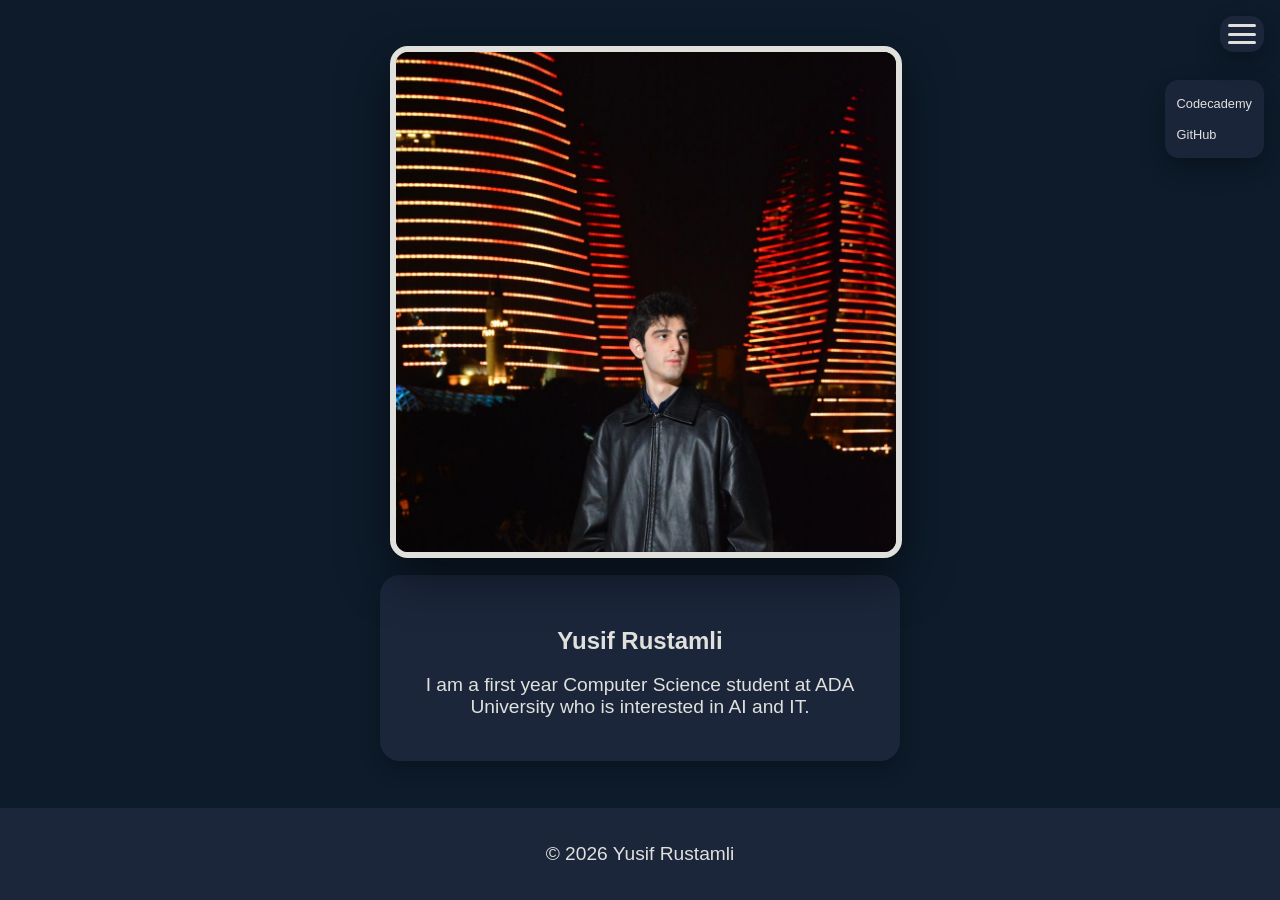
<file: index.html>
<!DOCTYPE html>
<html lang="en">
<head>
  <meta charset="UTF-8">
  <meta name="viewport" content="width=device-width, initial-scale=1.0">
  <title>Home</title>
  <link rel="stylesheet" href="style.css">
</head>
<body>

<nav class="top-nav">
  <button class="menu-toggle" aria-expanded="false" aria-controls="nav-menu" aria-label="Open menu">
    <span class="bar"></span>
    <span class="bar"></span>
    <span class="bar"></span>
  </button>

  <div id="nav-menu" class="nav-menu" aria-hidden="true">
    <a href="index.html">Home</a>
    <a href="about.html">About</a>
    <a href="projects.html">Projects</a>
    <a href="game.html">Game</a>
  </div>
</nav>

<div class="top-links">
  <a href="https://www.codecademy.com/profiles/yrustamli" target="_blank">Codecademy</a>
  <a href="https://github.com/0yusifyusif7-arch" target="_blank">GitHub</a>
</div>

<main>
  <section class="profile-card">
    <div class="image-wrapper">
      <img src="profile.jpeg" alt="Yusif Rustamli" class="profile-image">
    </div>

    <div class="text-card">
      <h1>Yusif Rustamli</h1>
      <p>I am a first year Computer Science student at ADA University who is interested in AI and IT.</p>
    </div>
  </section>
</main>

<footer>
  <p>© 2026 Yusif Rustamli</p>
</footer>

<script src="script.js"></script>
</body>
</html>
</file>
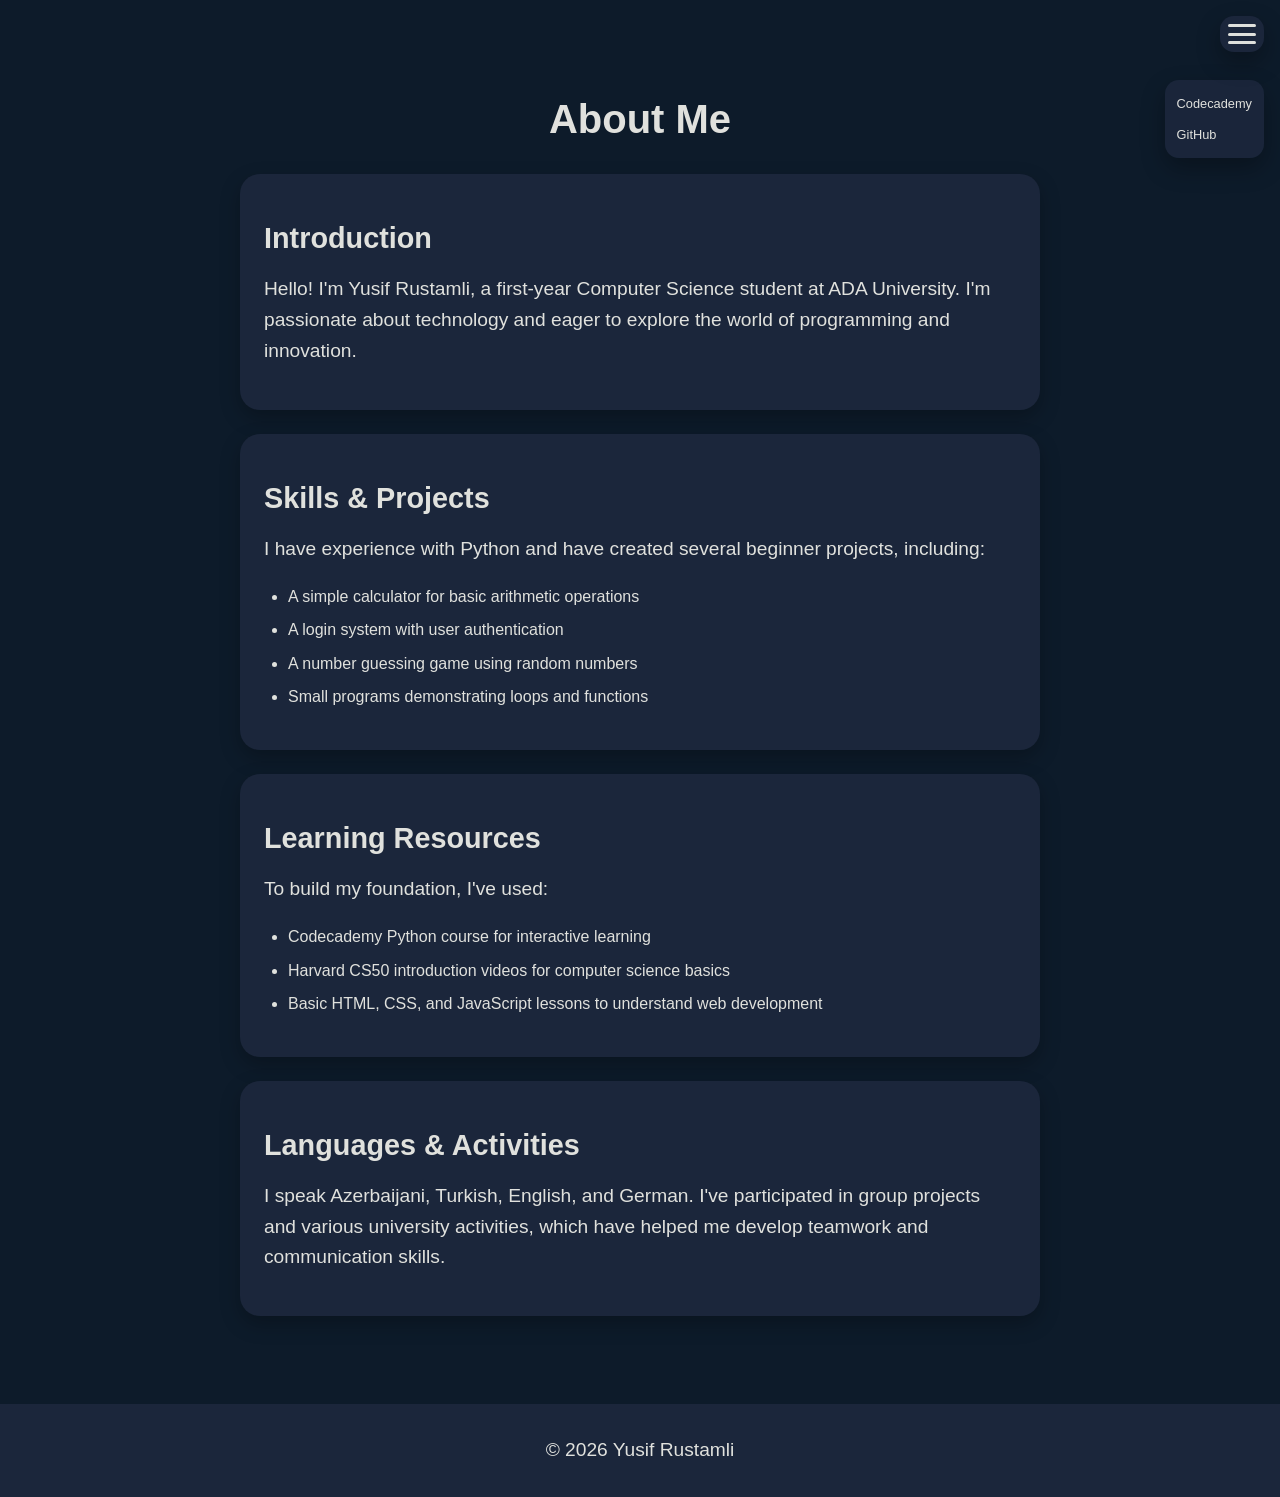
<file: about.html>
<!DOCTYPE html>
<html lang="en">
<head>
  <meta charset="UTF-8">
  <meta name="viewport" content="width=device-width, initial-scale=1.0">
  <title>About - Yusif Rustamli</title>
  <link rel="stylesheet" href="style.css">
</head>
<body>

<nav class="top-nav">
  <button class="menu-toggle" aria-expanded="false" aria-controls="nav-menu" aria-label="Open menu">
    <span class="bar"></span>
    <span class="bar"></span>
    <span class="bar"></span>
  </button>
  <div id="nav-menu" class="nav-menu" aria-hidden="true">
    <a href="index.html">Home</a>
    <a href="about.html">About</a>
    <a href="projects.html">Projects</a>
    <a href="game.html">Game</a>
  </div>
</nav>

<div class="top-links">
  <a href="https://www.codecademy.com/profiles/yrustamli" target="_blank">Codecademy</a>
  <a href="https://github.com/0yusifyusif7-arch" target="_blank">GitHub</a>
</div>

<main>
  <section class="about-section">
    <h1>About Me</h1>
    <div class="card">
      <h2>Introduction</h2>
      <p>Hello! I'm Yusif Rustamli, a first-year Computer Science student at ADA University. I'm passionate about technology and eager to explore the world of programming and innovation.</p>
    </div>

    <div class="card">
      <h2>Skills & Projects</h2>
      <p>I have experience with Python and have created several beginner projects, including:</p>
      <ul>
        <li>A simple calculator for basic arithmetic operations</li>
        <li>A login system with user authentication</li>
        <li>A number guessing game using random numbers</li>
        <li>Small programs demonstrating loops and functions</li>
      </ul>
    </div>

    <div class="card">
      <h2>Learning Resources</h2>
      <p>To build my foundation, I've used:</p>
      <ul>
        <li>Codecademy Python course for interactive learning</li>
        <li>Harvard CS50 introduction videos for computer science basics</li>
        <li>Basic HTML, CSS, and JavaScript lessons to understand web development</li>
      </ul>
    </div>

    <div class="card">
      <h2>Languages & Activities</h2>
      <p>I speak Azerbaijani, Turkish, English, and German. I've participated in group projects and various university activities, which have helped me develop teamwork and communication skills.</p>
    </div>
  </section>
</main>

<footer>
  <p>© 2026 Yusif Rustamli</p>
</footer>

<script src="script.js"></script>
</body>
</html>
</file>
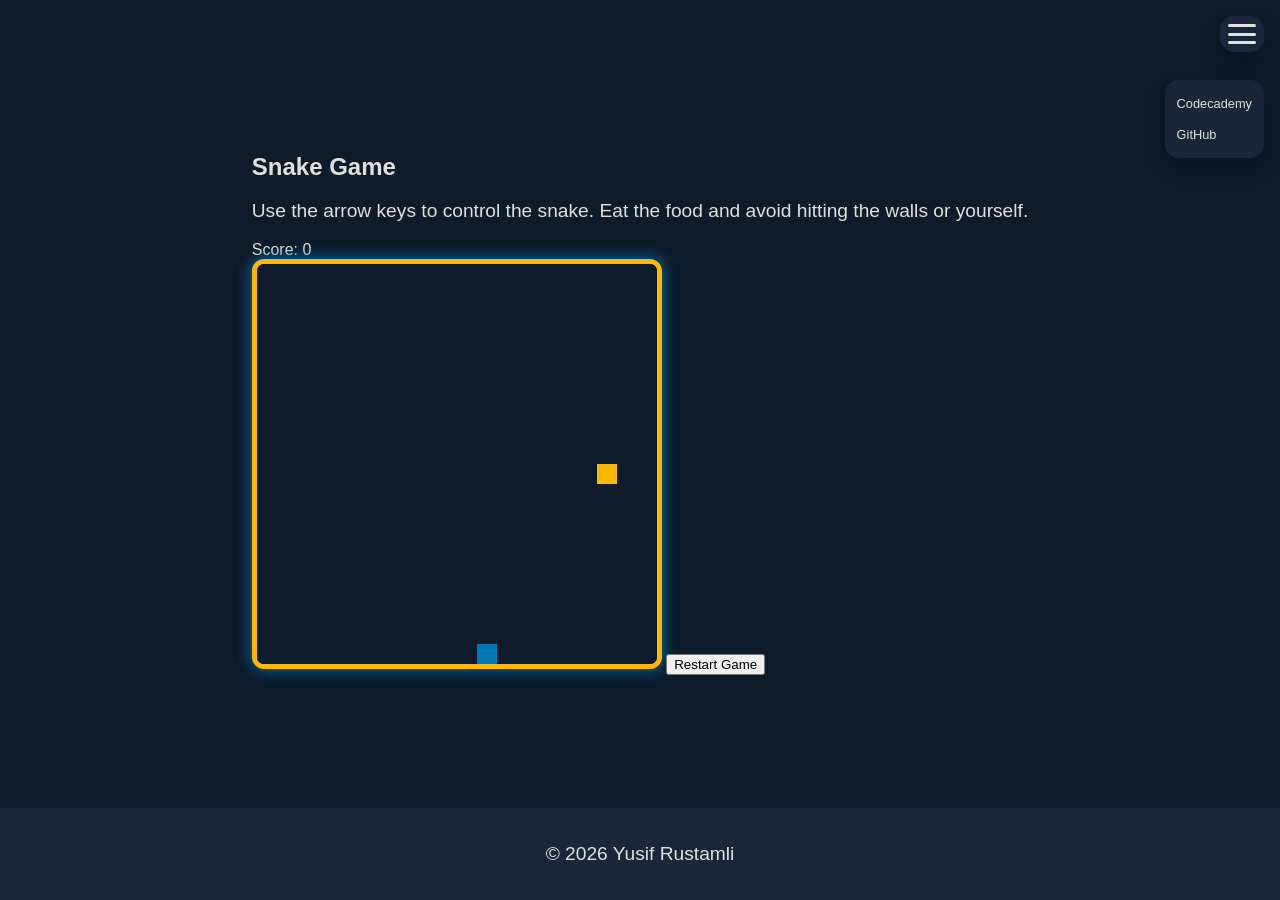
<file: game.html>
<!DOCTYPE html>
<html lang="en">
<head>
  <meta charset="UTF-8">
  <meta name="viewport" content="width=device-width, initial-scale=1.0">
  <title>Snake Game - Yusif Rustamli</title>
  <link rel="stylesheet" href="style.css">
</head>
<body>

<nav class="top-nav">
  <button class="menu-toggle" aria-expanded="false" aria-controls="nav-menu" aria-label="Open menu">
    <span class="bar"></span>
    <span class="bar"></span>
    <span class="bar"></span>
  </button>

  <div id="nav-menu" class="nav-menu" aria-hidden="true">
    <a href="index.html">Home</a>
    <a href="about.html">About</a>
    <a href="projects.html">Projects</a>
    <a href="game.html">Game</a>
  </div>
</nav>

<div class="top-links">
  <a href="https://www.codecademy.com/profiles/yrustamli" target="_blank">Codecademy</a>
  <a href="https://github.com/0yusifyusif7-arch" target="_blank">GitHub</a>
</div>

<main class="game-main">
  <section class="game-card">
    <h1>Snake Game</h1>
    <p>Use the arrow keys to control the snake. Eat the food and avoid hitting the walls or yourself.</p>

    <div class="score-box">
      Score: <span id="score">0</span>
    </div>

    <canvas id="gameCanvas" width="400" height="400"></canvas>

    <button class="restart-btn" onclick="restartGame()">Restart Game</button>
  </section>
</main>

<footer>
  <p>© 2026 Yusif Rustamli</p>
</footer>

<script src="script.js"></script>
<script src="snake.js"></script>
</body>
</html>
</file>
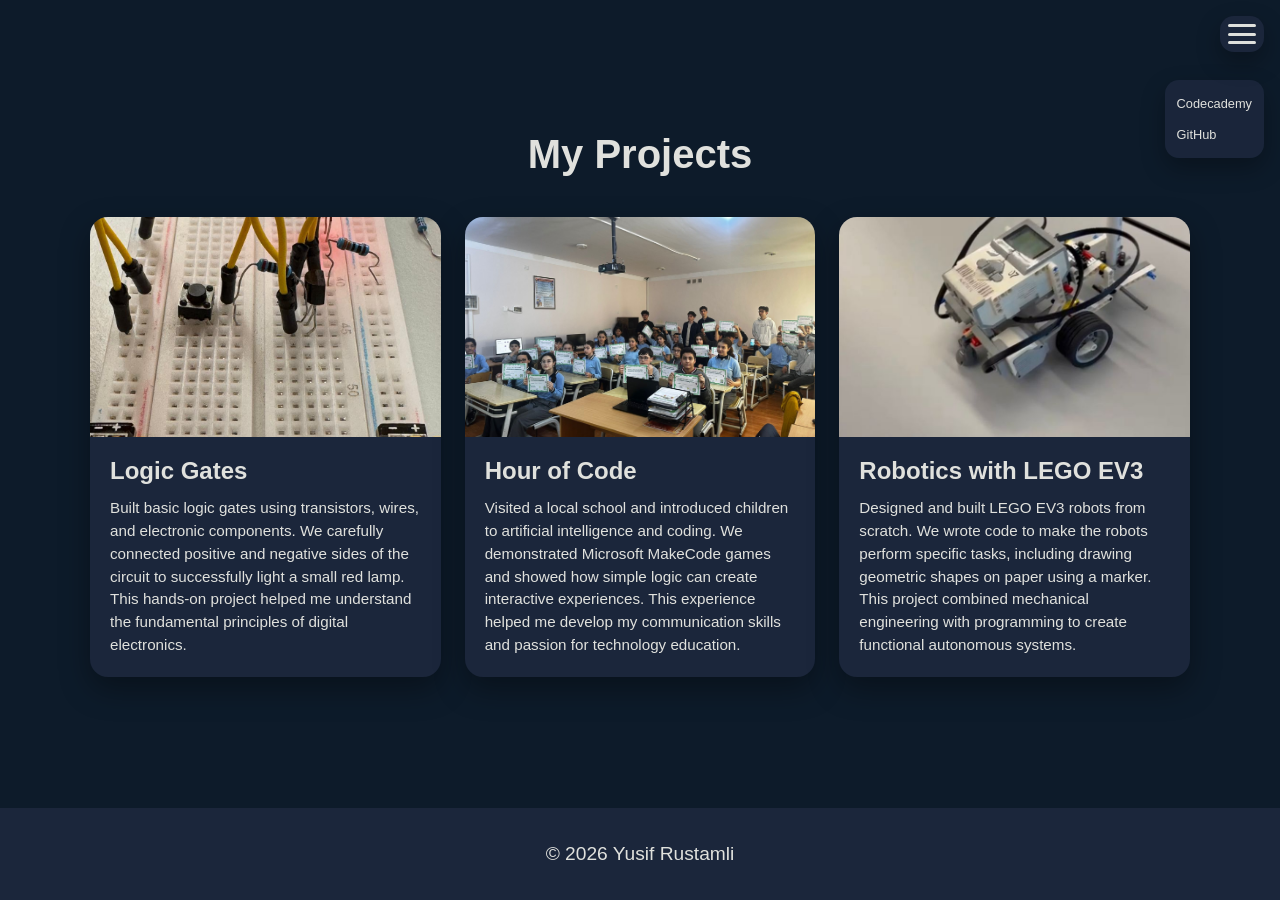
<file: projects.html>
<!DOCTYPE html>
<html lang="en">
<head>
  <meta charset="UTF-8">
  <meta name="viewport" content="width=device-width, initial-scale=1.0">
  <title>Projects - Yusif Rustamli</title>
  <link rel="stylesheet" href="style.css">
</head>
<body>

<nav class="top-nav">
  <button class="menu-toggle" aria-expanded="false" aria-controls="nav-menu" aria-label="Open menu">
    <span class="bar"></span>
    <span class="bar"></span>
    <span class="bar"></span>
  </button>
  <div id="nav-menu" class="nav-menu" aria-hidden="true">
    <a href="index.html">Home</a>
    <a href="about.html">About</a>
    <a href="projects.html">Projects</a>
    <a href="game.html">Game</a>
  </div>
</nav>

<div class="top-links">
  <a href="https://www.codecademy.com/profiles/yrustamli" target="_blank">Codecademy</a>
  <a href="https://github.com/0yusifyusif7-arch" target="_blank">GitHub</a>
</div>

<main>
  <section class="projects-section">
    <h1>My Projects</h1>
    
    <div class="projects-grid">
      <div class="project-card">
        <div class="project-image">
          <img src="photopr2.jpeg" alt="Logic Gates Project">
        </div>
        <div class="project-content">
          <h2>Logic Gates</h2>
          <p>Built basic logic gates using transistors, wires, and electronic components. We carefully connected positive and negative sides of the circuit to successfully light a small red lamp. This hands-on project helped me understand the fundamental principles of digital electronics.</p>
        </div>
      </div>

      <div class="project-card">
        <div class="project-image">
          <img src="photopr1.jpeg" alt="Hour of Code Project">
        </div>
        <div class="project-content">
          <h2>Hour of Code</h2>
          <p>Visited a local school and introduced children to artificial intelligence and coding. We demonstrated Microsoft MakeCode games and showed how simple logic can create interactive experiences. This experience helped me develop my communication skills and passion for technology education.</p>
        </div>
      </div>

      <div class="project-card">
        <div class="project-image">
          <img src="photopr3.jpeg" alt="Robotics Project">
        </div>
        <div class="project-content">
          <h2>Robotics with LEGO EV3</h2>
          <p>Designed and built LEGO EV3 robots from scratch. We wrote code to make the robots perform specific tasks, including drawing geometric shapes on paper using a marker. This project combined mechanical engineering with programming to create functional autonomous systems.</p>
        </div>
      </div>
    </div>
  </section>
</main>

<footer>
  <p>© 2026 Yusif Rustamli</p>
</footer>

<script src="script.js"></script>
</body>
</html>
</file>
<file: style.css>
body {
  background-color: #0D1B2A;
  color: #E0E1DD;
  font-family: Arial, sans-serif;
  margin: 0;
  padding: 0;
  display: flex;
  flex-direction: column;
  min-height: 100vh;
  position: relative;
}

.top-nav {
  position: absolute;
  top: 1rem;
  right: 1rem;
  display: flex;
  background-color: #1B263B;
  padding: 0.5rem;
  border-radius: 14px;
  box-shadow: 0 10px 24px rgba(0, 0, 0, 0.30);
  z-index: 10;
}

.menu-toggle {
  background: none;
  border: none;
  cursor: pointer;
  display: flex;
  flex-direction: column;
  justify-content: center;
  align-items: center;
  gap: 0.35rem;
  width: 100%;
  height: 100%;
  padding: 0;
}

.menu-toggle .bar {
  width: 28px;
  height: 3px;
  background-color: #E0E1DD;
  border-radius: 3px;
  transition: transform 0.3s ease, opacity 0.3s ease;
}

.menu-toggle[aria-expanded="true"] .bar:nth-child(1) {
  transform: translateY(6px) rotate(45deg);
}

.menu-toggle[aria-expanded="true"] .bar:nth-child(2) {
  opacity: 0;
}

.menu-toggle[aria-expanded="true"] .bar:nth-child(3) {
  transform: translateY(-6px) rotate(-45deg);
}

.nav-menu {
  position: absolute;
  top: calc(100% + 0.5rem);
  right: 0;
  display: none;
  flex-direction: column;
  gap: 0.75rem;
  width: 190px;
  padding: 0.85rem;
  background-color: rgba(27, 38, 59, 0.98);
  border-radius: 16px;
  box-shadow: 0 14px 30px rgba(0, 0, 0, 0.35);
  z-index: 15;
}

.nav-menu.open {
  display: flex;
}

.nav-menu a {
  color: #0077B6;
  text-decoration: none;
  padding: 0.85rem 1rem;
  border: 1px solid #0077B6;
  border-radius: 8px;
  transition: background-color 0.3s, color 0.3s;
  display: block;
  text-align: center;
}

.nav-menu a:hover {
  background-color: #0077B6;
  color: #E0E1DD;
}

.top-links {
  position: absolute;
  top: 5rem;
  right: 1rem;
  display: flex;
  flex-direction: column;
  gap: 0.5rem;
  background-color: rgba(27, 38, 59, 0.95);
  padding: 0.75rem;
  border-radius: 14px;
  box-shadow: 0 10px 24px rgba(0, 0, 0, 0.30);
  z-index: 9;
}

.top-links a {
  color: #E0E1DD;
  text-decoration: none;
  font-size: 0.8rem;
  padding: 0.25rem 0;
  transition: color 0.3s;
}

.top-links a:hover {
  color: #0077B6;
  text-decoration: underline;
}

main {
  flex: 1;
  display: flex;
  justify-content: center;
  align-items: center;
  padding: 2rem;
}

.profile-card {
  position: relative;
  max-width: 520px;
  width: 100%;
  text-align: center;
}

.image-wrapper {
  position: relative;
  width: 500px;
  height: 500px;
  margin: 0 auto;
}

.profile-image {
  width: 500px;
  height: 500px;
  object-fit: cover;
  border-radius: 18px;
  border: 6px solid #E0E1DD;
  box-shadow: 0 18px 48px rgba(0, 0, 0, 0.5);
  background-color: #0D1B2A;
  position: relative;
  top: 0;
}

.text-card {
  background-color: #1B263B;
  border-radius: 20px;
  padding: 2rem 1.5rem 1.5rem;
  margin-top: 1.8rem;
  box-shadow: 0 8px 20px rgba(0, 0, 0, 0.25);
}

h1 {
  color: #E0E1DD;
  margin-bottom: 1rem;
}

p {
  color: #E0E1DD;
  font-size: 1.2rem;
}

footer {
  background-color: #1B263B;
  text-align: center;
  padding: 1rem;
  color: #E0E1DD;
}

.about-section {
  max-width: 800px;
  margin: 0 auto;
  padding: 2rem;
}

.about-section h1 {
  color: #E0E1DD;
  text-align: center;
  margin-bottom: 2rem;
  font-size: 2.5rem;
}

.card {
  background-color: #1B263B;
  border-radius: 20px;
  padding: 1.5rem;
  margin-bottom: 1.5rem;
  box-shadow: 0 8px 20px rgba(0, 0, 0, 0.25);
  color: #E0E1DD;
}

.card h2 {
  color: #E0E1DD;
  margin-bottom: 1rem;
  font-size: 1.8rem;
}

.card p, .card ul {
  color: #E0E1DD;
  line-height: 1.6;
}

.card ul {
  padding-left: 1.5rem;
}

.card li {
  margin-bottom: 0.5rem;
}

.about-card {
  max-width: 800px;
  width: 100%;
  line-height: 1.7;
}

.about-card h1 {
  color: #E0E1DD;
  font-size: 2.4rem;
}

.about-card p {
  color: #E0E1DD;
  font-size: 1.15rem;
}

.projects-section {
  max-width: 1100px;
  margin: 0 auto;
  padding: 2rem;
  width: 100%;
}

.projects-section h1 {
  color: #E0E1DD;
  text-align: center;
  margin-bottom: 2.5rem;
  font-size: 2.5rem;
}

.projects-grid {
  display: grid;
  grid-template-columns: repeat(auto-fit, minmax(280px, 1fr));
  gap: 1.5rem;
  margin-bottom: 2rem;
}

.project-card {
  background-color: #1B263B;
  border-radius: 18px;
  overflow: hidden;
  box-shadow: 0 12px 30px rgba(0, 0, 0, 0.35);
  transition: transform 0.3s ease, box-shadow 0.3s ease;
  display: flex;
  flex-direction: column;
  height: 100%;
}

.project-card:hover {
  transform: translateY(-8px);
  box-shadow: 0 18px 45px rgba(0, 119, 182, 0.2);
}

.project-image {
  width: 100%;
  height: 220px;
  overflow: hidden;
  background-color: #0D1B2A;
}

.project-image img {
  width: 100%;
  height: 100%;
  object-fit: cover;
  transition: transform 0.3s ease;
}

.project-card:hover .project-image img {
  transform: scale(1.05);
}

.project-content {
  padding: 1.25rem;
  flex: 1;
  display: flex;
  flex-direction: column;
}

.project-content h2 {
  color: #E0E1DD;
  margin-bottom: 0.75rem;
  margin-top: 0;
  font-size: 1.5rem;
}

.project-content p {
  color: #E0E1DD;
  font-size: 0.95rem;
  line-height: 1.5;
  margin: 0;
  flex: 1;
}

@media (max-width: 768px) {
  .projects-section {
    padding: 1rem;
  }

  .projects-section h1 {
    font-size: 2rem;
    margin-bottom: 1.5rem;
  }

  .projects-grid {
    grid-template-columns: 1fr;
    gap: 1.5rem;
  }

  .project-image {
    height: 200px;
  }

  .project-content {
    padding: 1.25rem;
  }
}

.links-toggle {
  color: #E0E1DD;
  text-decoration: underline;
  cursor: pointer;
  margin-top: 1rem;
  font-size: 1.1rem;
}

.links-content {
  margin-top: 0.5rem;
}

.links-content a {
  color: #E0E1DD;
  text-decoration: none;
  display: block;
  margin-bottom: 0.5rem;
  font-size: 1rem;
}

.links-content a:hover {
  text-decoration: underline;
}
canvas {
  background-color: #0D1B2A;
  border: 5px solid #FFB703; /* brighter border */
  border-radius: 12px;
  max-width: 100%;
  box-shadow: 0 0 15px #0077B6; /* glow effect */
}
</file>
